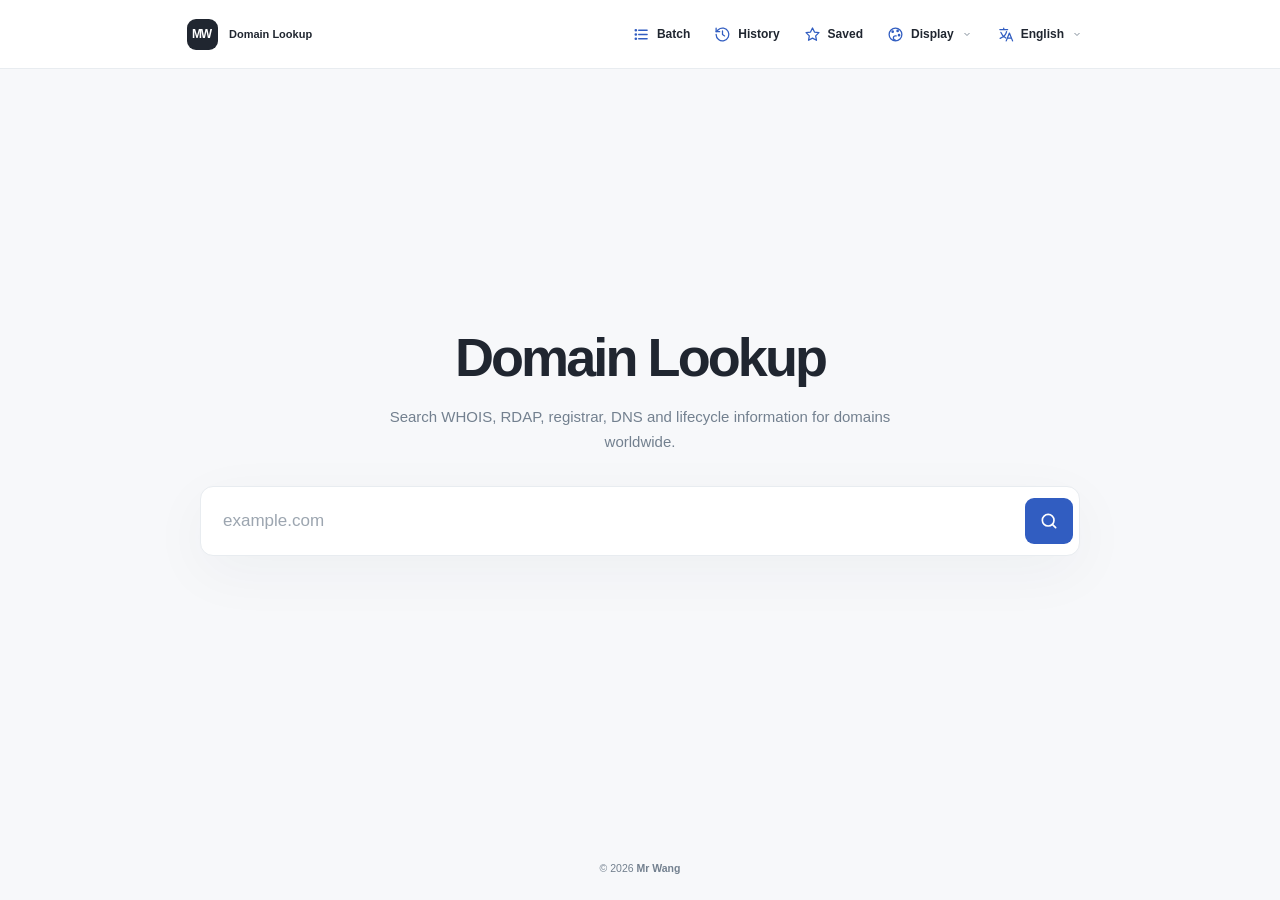
<file: index.html>
<!doctype html>
<html lang="en">
<head>
<meta charset="utf-8"><meta name="viewport" content="width=device-width,initial-scale=1">
<title>WHOIS & RDAP Lookup | Mr Wang</title><link rel="preconnect" href="https://api.mrwang.com" crossorigin>
<meta name="description" content="Global WHOIS and RDAP domain lookup for registrar, DNS, registration, expiration and lifecycle information.">
<meta name="robots" content="index,follow"><link rel="canonical" href="https://whois.mrwang.com/">
<meta name="theme-color" content="#060914">
<script src="/assets/theme-init.js?v=59"></script><link rel="stylesheet" href="/assets/themes.css?v=59"><link rel="stylesheet" href="/assets/home.css?v=59"><link rel="stylesheet" href="/assets/menu.css?v=59">
</head>
<body><div class="page">
<header class="topbar"><div class="top-inner"><div class="brand"><span class="brand-mark">MW</span><span data-brand-title>Domain Lookup</span></div><nav class="main-nav" aria-label="Domain tools">
<a class="nav-action" id="batchNav" href="/batch.html"><svg viewBox="0 0 24 24" aria-hidden="true" fill="none" stroke="currentColor" stroke-width="1.8" stroke-linecap="round" stroke-linejoin="round"><path d="M8 6h12M8 12h12M8 18h12"/><circle cx="4" cy="6" r="1"/><circle cx="4" cy="12" r="1"/><circle cx="4" cy="18" r="1"/></svg><span data-nav-label="batch">Batch</span></a>
<div class="nav-popover-item" data-popover="history"><button type="button" class="nav-action nav-button" id="historyToggle" aria-controls="historyPopover" aria-expanded="false"><svg viewBox="0 0 24 24" aria-hidden="true" fill="none" stroke="currentColor" stroke-width="1.8" stroke-linecap="round" stroke-linejoin="round"><path d="M3 12a9 9 0 1 0 3-6.7L3 8"/><path d="M3 3v5h5M12 7v5l3 2"/></svg><span data-nav-label="history">History</span><span id="historyCount" class="nav-count" hidden></span></button><div class="nav-popover list-popover" id="historyPopover" hidden><div class="popover-head"><strong id="historySummary">Recent searches (0)</strong><button type="button" class="popover-close" aria-label="Close">×</button></div><div id="historyPanel"><div class="history-box"><div id="historyList"></div><div class="history-foot"><span id="historyNote"></span><button type="button" id="historyClear" class="history-clear">Clear all</button></div></div></div></div></div>
<div class="nav-popover-item" data-popover="favorites"><button type="button" class="nav-action nav-button" id="favoritesToggle" aria-controls="favoritesPopover" aria-expanded="false"><svg viewBox="0 0 24 24" aria-hidden="true" fill="none" stroke="currentColor" stroke-width="1.8" stroke-linecap="round" stroke-linejoin="round"><path d="m12 2.8 2.8 5.7 6.3.9-4.6 4.5 1.1 6.3-5.6-3-5.6 3 1.1-6.3-4.6-4.5 6.3-.9z"/></svg><span data-nav-label="favorites">Saved</span><span id="favoritesCount" class="nav-count" hidden></span></button><div class="nav-popover list-popover" id="favoritesPopover" hidden><div class="popover-head"><strong id="favoritesSummary">Saved domains (0)</strong><button type="button" class="popover-close" aria-label="Close">×</button></div><div id="favoritesPanel"><div class="favorites-list" id="favoritesList"></div><div class="favorites-foot"><button type="button" id="favoritesClear" class="history-clear">Clear saved</button></div></div></div></div>
<div class="nav-choice nav-choice-display" data-choice="display"><button type="button" class="nav-action choice-trigger" aria-haspopup="true" aria-expanded="false" aria-controls="choice-display-panel"><svg viewBox="0 0 24 24" aria-hidden="true" fill="none" stroke="currentColor" stroke-width="1.8" stroke-linecap="round" stroke-linejoin="round"><circle cx="12" cy="12" r="9"/><circle cx="8" cy="8" r="1"/><circle cx="15" cy="7" r="1"/><circle cx="17" cy="13" r="1"/><path d="M12 20a3 3 0 0 1 0-6h1"/></svg><span data-nav-label="display">Display</span><svg class="choice-chevron" viewBox="0 0 24 24" aria-hidden="true" fill="none" stroke="currentColor" stroke-width="1.8"><path d="m7 10 5 5 5-5"/></svg></button><div class="choice-panel display-panel" id="choice-display-panel" hidden><div class="choice-head"><strong id="displayTitle">Display</strong><button type="button" class="choice-close" aria-label="Close">×</button></div><div class="settings-section"><div class="settings-label" id="themeSettingLabel">Theme</div><div class="choice-options theme-options" id="choice-theme-options"></div></div><div class="settings-section"><div class="settings-label" id="fontSettingLabel">Text size</div><div class="font-options" id="fontSizeOptions"><button type="button" data-font-size="small">A</button><button type="button" data-font-size="medium">A</button><button type="button" data-font-size="large">A</button></div></div></div><select id="themeSelect" class="theme-select" aria-label="Display theme"><option value="graphite">Graphite</option><option value="paper">Paper</option><option value="sand">Sand</option><option value="forest">Forest</option><option value="ocean">Ocean</option><option value="plum">Plum</option><option value="mono">Mono</option><option value="slate">Slate</option><option value="mint">Mint</option><option value="rose">Rose</option></select></div>
<div class="nav-choice nav-choice-language" data-choice="language"><button type="button" class="nav-action choice-trigger" aria-haspopup="true" aria-expanded="false" aria-controls="choice-language-panel"><svg viewBox="0 0 24 24" aria-hidden="true" fill="none" stroke="currentColor" stroke-width="1.8" stroke-linecap="round" stroke-linejoin="round"><path d="M4 5h11M9.5 3v2M5.5 9c1.1 3.7 3.7 6.1 7 8M13.5 8c-.8 4-4.4 7.6-9 9.5"/><path d="m13 21 4.5-11 4.5 11M14.6 17h5.8"/></svg><span class="choice-current" id="choice-language-current">Language</span><svg class="choice-chevron" viewBox="0 0 24 24" aria-hidden="true" fill="none" stroke="currentColor" stroke-width="1.8"><path d="m7 10 5 5 5-5"/></svg></button><div class="choice-panel" id="choice-language-panel" hidden><div class="choice-head"><strong id="choice-language-title">Language</strong><button type="button" class="choice-close" aria-label="Close">×</button></div><div class="choice-options" id="choice-language-options"></div></div><select id="langSelect" aria-label="Language"></select></div>
</nav></div></header>
<main class="hero"><div class="hero-inner"><h1 data-i18n="title">WHOIS & RDAP Lookup</h1><p class="sub" data-i18n="desc">Search WHOIS, RDAP, registrar, DNS and lifecycle information for domains worldwide.</p><form id="searchForm" class="lookup"><input id="domainInput" enterkeyhint="search" autocomplete="off" autocapitalize="none" spellcheck="false" inputmode="url" placeholder="example.com" aria-label="Domain name"><button type="button" id="clearInput" class="clear-input" aria-label="Clear input" hidden><svg aria-hidden="true" width="17" height="17" viewBox="0 0 24 24" fill="none" stroke="currentColor" stroke-width="1.8" stroke-linecap="round"><path d="M18 6 6 18M6 6l12 12"/></svg></button><button type="submit" id="searchSubmit" class="search-icon" aria-label="Search domain" title="Search"><svg aria-hidden="true" width="20" height="20" viewBox="0 0 24 24" fill="none" stroke="currentColor" stroke-width="2" stroke-linecap="round" stroke-linejoin="round"><circle cx="11" cy="11" r="7"/><path d="m20 20-4-4"/></svg></button></form></div></main>
<footer class="foot">© <span id="year"></span> <a href="https://www.mrwang.com/" target="_blank" rel="noopener noreferrer" title="Mr Wang">Mr Wang</a></footer>
</div>
<script src="/assets/common.js?v=59" defer></script><script src="/assets/home.js?v=59" defer></script><script src="/assets/menu.js?v=59" defer></script></body></html>
</file>
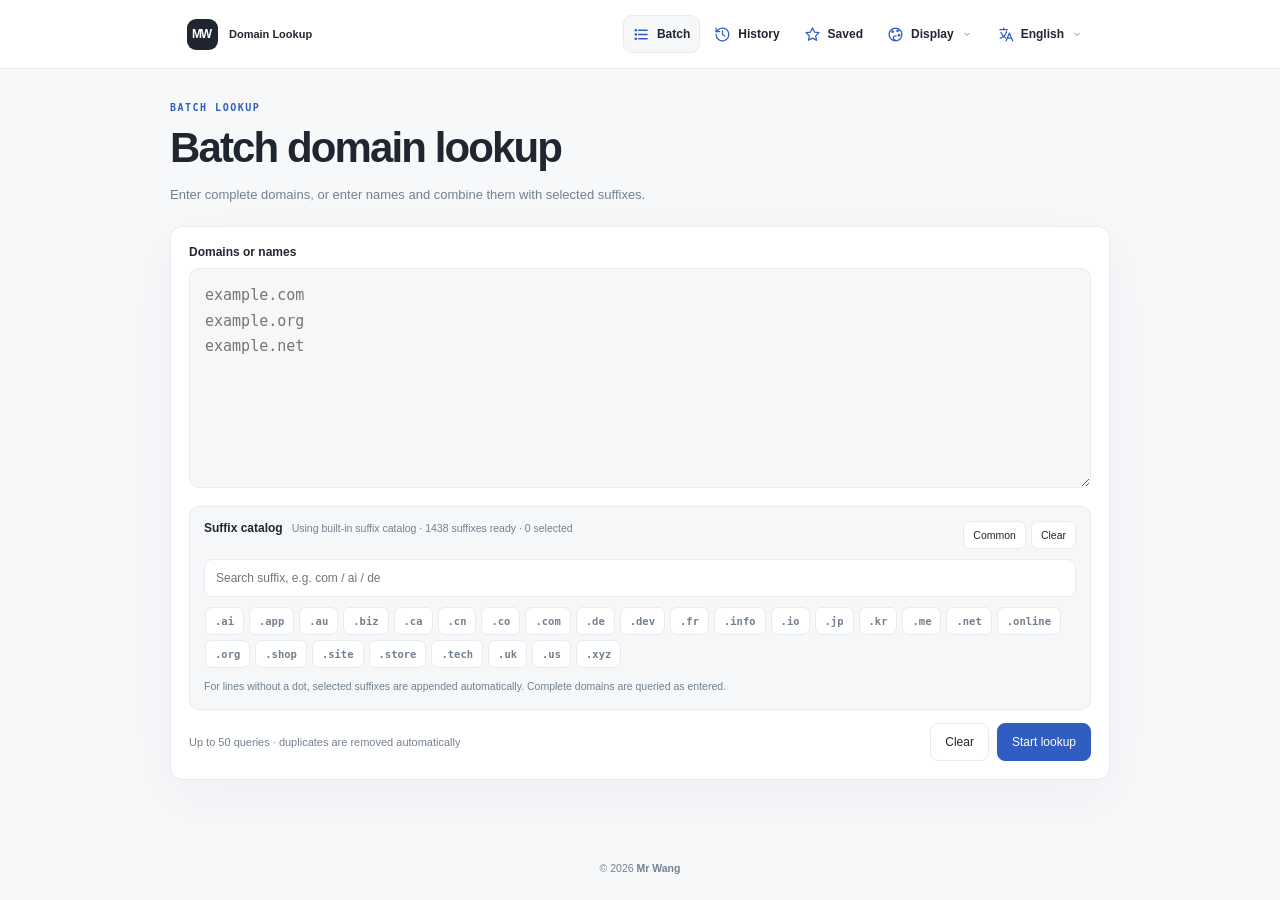
<file: batch.html>
<!doctype html><html lang="en"><head><meta charset="utf-8"><meta name="viewport" content="width=device-width,initial-scale=1"><title>Batch Domain Lookup | Mr Wang</title><link rel="preconnect" href="https://api.mrwang.com" crossorigin><meta name="description" content="Batch WHOIS and RDAP domain lookup."><meta name="robots" content="index,follow"><link rel="canonical" href="https://whois.mrwang.com/batch.html"><meta name="theme-color" content="#060914"><script src="/assets/theme-init.js?v=59"></script><link rel="stylesheet" href="/assets/themes.css?v=59"><link rel="stylesheet" href="/assets/home.css?v=59"><link rel="stylesheet" href="/assets/menu.css?v=59"><link rel="stylesheet" href="/assets/batch.css?v=59"></head><body class="batch-body"><div class="page"><header class="topbar"><div class="top-inner"><a class="brand" href="/"><span class="brand-mark">MW</span><span data-brand-title>Domain Lookup</span></a><nav class="main-nav" aria-label="Domain tools">
<a class="nav-action" id="batchNav" href="/batch.html"><svg viewBox="0 0 24 24" aria-hidden="true" fill="none" stroke="currentColor" stroke-width="1.8" stroke-linecap="round" stroke-linejoin="round"><path d="M8 6h12M8 12h12M8 18h12"/><circle cx="4" cy="6" r="1"/><circle cx="4" cy="12" r="1"/><circle cx="4" cy="18" r="1"/></svg><span data-nav-label="batch">Batch</span></a>
<div class="nav-popover-item" data-popover="history"><button type="button" class="nav-action nav-button" id="historyToggle" aria-controls="historyPopover" aria-expanded="false"><svg viewBox="0 0 24 24" aria-hidden="true" fill="none" stroke="currentColor" stroke-width="1.8" stroke-linecap="round" stroke-linejoin="round"><path d="M3 12a9 9 0 1 0 3-6.7L3 8"/><path d="M3 3v5h5M12 7v5l3 2"/></svg><span data-nav-label="history">History</span><span id="historyCount" class="nav-count" hidden></span></button><div class="nav-popover list-popover" id="historyPopover" hidden><div class="popover-head"><strong id="historySummary">Recent searches (0)</strong><button type="button" class="popover-close" aria-label="Close">×</button></div><div id="historyPanel"><div class="history-box"><div id="historyList"></div><div class="history-foot"><span id="historyNote"></span><button type="button" id="historyClear" class="history-clear">Clear all</button></div></div></div></div></div>
<div class="nav-popover-item" data-popover="favorites"><button type="button" class="nav-action nav-button" id="favoritesToggle" aria-controls="favoritesPopover" aria-expanded="false"><svg viewBox="0 0 24 24" aria-hidden="true" fill="none" stroke="currentColor" stroke-width="1.8" stroke-linecap="round" stroke-linejoin="round"><path d="m12 2.8 2.8 5.7 6.3.9-4.6 4.5 1.1 6.3-5.6-3-5.6 3 1.1-6.3-4.6-4.5 6.3-.9z"/></svg><span data-nav-label="favorites">Saved</span><span id="favoritesCount" class="nav-count" hidden></span></button><div class="nav-popover list-popover" id="favoritesPopover" hidden><div class="popover-head"><strong id="favoritesSummary">Saved domains (0)</strong><button type="button" class="popover-close" aria-label="Close">×</button></div><div id="favoritesPanel"><div class="favorites-list" id="favoritesList"></div><div class="favorites-foot"><button type="button" id="favoritesClear" class="history-clear">Clear saved</button></div></div></div></div>
<div class="nav-choice nav-choice-display" data-choice="display"><button type="button" class="nav-action choice-trigger" aria-haspopup="true" aria-expanded="false" aria-controls="choice-display-panel"><svg viewBox="0 0 24 24" aria-hidden="true" fill="none" stroke="currentColor" stroke-width="1.8" stroke-linecap="round" stroke-linejoin="round"><circle cx="12" cy="12" r="9"/><circle cx="8" cy="8" r="1"/><circle cx="15" cy="7" r="1"/><circle cx="17" cy="13" r="1"/><path d="M12 20a3 3 0 0 1 0-6h1"/></svg><span data-nav-label="display">Display</span><svg class="choice-chevron" viewBox="0 0 24 24" aria-hidden="true" fill="none" stroke="currentColor" stroke-width="1.8"><path d="m7 10 5 5 5-5"/></svg></button><div class="choice-panel display-panel" id="choice-display-panel" hidden><div class="choice-head"><strong id="displayTitle">Display</strong><button type="button" class="choice-close" aria-label="Close">×</button></div><div class="settings-section"><div class="settings-label" id="themeSettingLabel">Theme</div><div class="choice-options theme-options" id="choice-theme-options"></div></div><div class="settings-section"><div class="settings-label" id="fontSettingLabel">Text size</div><div class="font-options" id="fontSizeOptions"><button type="button" data-font-size="small">A</button><button type="button" data-font-size="medium">A</button><button type="button" data-font-size="large">A</button></div></div></div><select id="themeSelect" class="theme-select" aria-label="Display theme"><option value="graphite">Graphite</option><option value="paper">Paper</option><option value="sand">Sand</option><option value="forest">Forest</option><option value="ocean">Ocean</option><option value="plum">Plum</option><option value="mono">Mono</option><option value="slate">Slate</option><option value="mint">Mint</option><option value="rose">Rose</option></select></div>
<div class="nav-choice nav-choice-language" data-choice="language"><button type="button" class="nav-action choice-trigger" aria-haspopup="true" aria-expanded="false" aria-controls="choice-language-panel"><svg viewBox="0 0 24 24" aria-hidden="true" fill="none" stroke="currentColor" stroke-width="1.8" stroke-linecap="round" stroke-linejoin="round"><path d="M4 5h11M9.5 3v2M5.5 9c1.1 3.7 3.7 6.1 7 8M13.5 8c-.8 4-4.4 7.6-9 9.5"/><path d="m13 21 4.5-11 4.5 11M14.6 17h5.8"/></svg><span class="choice-current" id="choice-language-current">Language</span><svg class="choice-chevron" viewBox="0 0 24 24" aria-hidden="true" fill="none" stroke="currentColor" stroke-width="1.8"><path d="m7 10 5 5 5-5"/></svg></button><div class="choice-panel" id="choice-language-panel" hidden><div class="choice-head"><strong id="choice-language-title">Language</strong><button type="button" class="choice-close" aria-label="Close">×</button></div><div class="choice-options" id="choice-language-options"></div></div><select id="langSelect" aria-label="Language"></select></div>
</nav></div></header><main class="batch-page"><section class="batch-shell"><div class="batch-heading"><p class="batch-kicker" id="batchKicker">BATCH LOOKUP</p><h1 id="batchTitle">Batch domain lookup</h1><p id="batchDesc">Enter one complete domain per line. Results use the same WHOIS/RDAP API as the single-domain lookup.</p></div><div class="batch-card"><label for="batchDomains" id="batchInputLabel">Domains</label><textarea id="batchDomains" spellcheck="false" autocapitalize="none" placeholder="example.com&#10;example.org&#10;example.net"></textarea><section class="suffix-panel" aria-labelledby="suffixLabel"><div class="suffix-head"><div><strong id="suffixLabel">Suffix catalog</strong><span id="suffixStatus" class="suffix-status">Loading suffix catalog…</span></div><div class="suffix-actions"><button type="button" id="suffixCommon" class="suffix-mini">Common</button><button type="button" id="suffixClear" class="suffix-mini">Clear</button></div></div><input id="suffixSearch" class="suffix-search" type="search" autocomplete="off" placeholder="Search suffix, e.g. com / ai / de" aria-label="Search suffix"><div id="suffixList" class="suffix-list" role="group" aria-label="Domain suffixes"></div><p id="suffixHelp" class="suffix-help">For lines without a dot, selected suffixes will be appended automatically. Complete domains are queried as entered.</p></section><div class="batch-toolbar"><span id="batchHint">Up to 50 domains · duplicates are removed automatically</span><div class="batch-actions"><button type="button" class="secondary-action" id="batchClear">Clear</button><button type="button" class="primary-action" id="batchSubmit">Start lookup</button></div></div></div><section id="batchResults" class="batch-results" hidden><div class="batch-results-head"><strong id="batchResultsTitle">Results</strong><span id="batchProgress"></span></div><div id="batchResultList"></div></section></section></main><footer class="foot">© <span id="year"></span> <a href="https://www.mrwang.com/" target="_blank" rel="noopener noreferrer">Mr Wang</a></footer></div><script src="/assets/common.js?v=59" defer></script><script src="/assets/batch.js?v=59" defer></script><script src="/assets/menu.js?v=59" defer></script></body></html>
</file>
<file: assets/themes.css>
/* Shared theme palette. */
:root,html[data-theme="paper"]{color-scheme:light;--bg:#f7f8fa;--sheet:#fff;--inner:#f5f7f9;--text:#202630;--mute:#73808f;--line:#e8ecf0;--accent:#315dc1;--accentText:#fff;--wash:#eff3fb;--status:#17805c;--shadow:0 16px 60px rgba(27,42,67,.045)}
html[data-theme="graphite"]{color-scheme:dark;--bg:#11151b;--sheet:#1a2029;--inner:#202733;--text:#edf0f5;--mute:#a0adbd;--line:#343e4b;--accent:#9abafa;--accentText:#101824;--wash:#273548;--status:#7ed4aa;--shadow:0 16px 60px rgba(0,0,0,.16)}
html[data-theme="sand"]{color-scheme:light;--bg:#f8f6f2;--sheet:#fffefa;--inner:#f7f3ed;--text:#302f31;--mute:#827b74;--line:#eae5dd;--accent:#975e40;--accentText:#fff;--wash:#f4ebe1;--status:#558057;--shadow:0 16px 60px rgba(60,44,22,.035)}
html[data-theme="forest"]{color-scheme:dark;--bg:#111b18;--sheet:#1b2823;--inner:#23352d;--text:#edf2ec;--mute:#a3b8ac;--line:#364940;--accent:#b7d6ac;--accentText:#16231a;--wash:#283e32;--status:#b7d6ac;--shadow:0 16px 60px rgba(0,0,0,.14)}
html[data-theme="ocean"]{color-scheme:light;--bg:#edf3f6;--sheet:#fff;--inner:#f2f7fa;--text:#193442;--mute:#647c89;--line:#dce8ed;--accent:#12647e;--accentText:#fff;--wash:#e6f2f6;--status:#167354;--shadow:0 14px 48px rgba(11,60,82,.045)}
html[data-theme="plum"]{color-scheme:light;--bg:#f8f5f9;--sheet:#fff;--inner:#f9f5fa;--text:#35283c;--mute:#817286;--line:#eee5ef;--accent:#774d86;--accentText:#fff;--wash:#f3eaf6;--status:#327d65;--shadow:0 14px 48px rgba(58,32,68,.045)}
html[data-theme="mono"]{color-scheme:light;--bg:#fff;--sheet:#fff;--inner:#f6f6f6;--text:#171717;--mute:#666;--line:#dedede;--accent:#171717;--accentText:#fff;--wash:#f0f0f0;--status:#247755;--shadow:none}

/* V30 additional calm styles */
html[data-theme="slate"]{color-scheme:dark;--bg:#171d26;--sheet:#222c39;--inner:#293646;--text:#f2f6fb;--mute:#bac7d5;--line:#3b4a5b;--accent:#a4c2f0;--accentText:#142234;--wash:#304154;--status:#9ad8c3;--shadow:0 16px 52px rgba(0,0,0,.13)}
html[data-theme="mint"]{color-scheme:light;--bg:#f0f7f5;--sheet:#fff;--inner:#f1f8f5;--text:#1a3935;--mute:#5e7b75;--line:#d9e8e3;--accent:#287c70;--accentText:#fff;--wash:#e2f2ec;--status:#16805c;--shadow:0 14px 48px rgba(22,74,62,.045)}
html[data-theme="rose"]{color-scheme:light;--bg:#faf5f4;--sheet:#fffefd;--inner:#fbf5f4;--text:#403039;--mute:#85717b;--line:#eee1e4;--accent:#9c596e;--accentText:#fff;--wash:#f7e9ed;--status:#287c65;--shadow:0 14px 48px rgba(85,45,58,.04)}
</file>
<file: assets/home.css>
*{box-sizing:border-box}html,body{margin:0;min-height:100%}html{background:var(--bg)}body{background:var(--bg);color:var(--text);font-family:Inter,-apple-system,BlinkMacSystemFont,"Segoe UI",Arial,"Noto Sans SC",sans-serif;-webkit-font-smoothing:antialiased}a{color:var(--accent)}button,input,select{font:inherit}button,select{cursor:pointer}[hidden]{display:none!important}::selection{background:var(--wash);color:var(--text)}
.topbar{background:var(--sheet);border-bottom:1px solid var(--line)}.top-inner{max-width:1120px;margin:auto;padding:0 32px;min-height:76px;display:flex;align-items:center;justify-content:space-between;gap:24px}.brand{display:inline-flex;align-items:center;gap:11px;color:var(--text);font-size:12px;font-weight:800;letter-spacing:.065em;text-decoration:none;white-space:nowrap}.brand-mark{width:31px;height:31px;border-radius:9px;background:var(--text);color:var(--sheet);display:grid;place-items:center;font-size:17px;letter-spacing:-.04em}.lang{display:flex;gap:8px;align-items:center}.lang select{height:36px;max-width:145px;padding:0 10px;border:1px solid var(--line);border-radius:8px;color:var(--text);background:var(--inner);font-size:12px}.lang select:focus-visible,button:focus-visible,input:focus-visible{outline:2px solid var(--accent);outline-offset:3px}.foot{color:var(--mute);font-size:12px;text-align:center;padding:25px 16px}.foot span+span{margin-left:15px}
@media(max-width:650px){.top-inner{min-height:68px;padding:0 19px;gap:10px}.brand{font-size:11px}.brand-mark{width:28px;height:28px}.lang{gap:5px}.lang select{font-size:11px;padding:0 6px;max-width:100px}}

.page{min-height:100svh;display:flex;flex-direction:column}.hero{flex:1;display:flex;align-items:center;justify-content:center;padding:35px 22px 85px}.hero-inner{width:min(660px,100%);text-align:center}.eyebrow{font:700 11px/1.5 ui-monospace,SFMono-Regular,monospace;letter-spacing:.16em;color:var(--accent);margin-bottom:20px}.hero h1{font-size:clamp(37px,5vw,58px);line-height:1.12;letter-spacing:-.054em;font-weight:760;margin:0}.sub{max-width:510px;margin:20px auto 33px;color:var(--mute);line-height:1.75;font-size:15px}.lookup{display:flex;align-items:center;padding:6px;gap:6px;text-align:left;background:var(--sheet);border:1px solid var(--line);border-radius:13px;box-shadow:var(--shadow)}.lookup:focus-within{border-color:var(--accent)}.lookup input{height:56px;flex:1;min-width:0;padding:0 16px;border:0;background:transparent;outline:0;color:var(--text);font-size:17px}.lookup input::placeholder{color:var(--mute);opacity:.7}.lookup button{border:0;border-radius:9px;height:48px;min-width:114px;padding:0 22px;background:var(--accent);color:var(--accentText);font-size:13px;font-weight:720}.proof{display:flex;justify-content:center;gap:14px;margin-top:21px;color:var(--mute);font-size:11px;letter-spacing:.06em}.proof span+span:before{content:'·';margin-right:14px;opacity:.5}
@media(max-width:600px){.hero{padding:45px 18px 95px}.hero h1{font-size:40px}.sub{font-size:14px;margin:17px auto 27px}.lookup input{padding:0 10px;font-size:16px}.lookup button{min-width:83px;padding:0 12px}.proof{flex-wrap:wrap}}

.hero-inner{width:min(610px,100%)}.hero h1{font-weight:730}.sub{margin-bottom:29px}.proof{opacity:.7}.top-inner{max-width:970px;min-height:68px}
/* V17: Homepage and domain-result content share the same 880px reading column. */
.hero{padding:42px 30px 70px}
.hero-inner{width:min(880px,100%)}
.hero .eyebrow{margin-bottom:17px}
.hero h1{font-size:clamp(35px,4.7vw,54px);line-height:1.13}
.hero .sub{max-width:540px;margin:17px auto 32px;line-height:1.65}
.hero .lookup{width:100%;margin:0 auto}
.hero .proof{margin-top:19px}
.foot{padding:20px 16px 26px}
.foot a{color:inherit;text-decoration:none;font-weight:650;text-underline-offset:3px;transition:color .15s ease}
.foot a:hover,.foot a:focus-visible{color:var(--accent);text-decoration:underline}
@media(max-width:750px){.hero{padding:34px 13px 54px}.hero-inner{width:100%}.hero h1{font-size:clamp(32px,8vw,42px)}.hero .sub{max-width:420px;margin:15px auto 27px}.hero .lookup input{height:48px}.hero .lookup button{height:44px}}
@media(max-width:360px){.hero .lookup{padding:4px;gap:4px}.hero .lookup input{padding:0 9px}.hero .lookup button{min-width:78px;padding:0 9px}}

/* V18 unified search field & history */
.lookup,.search-strip .quick{display:flex;align-items:center;min-height:56px;gap:5px;position:relative}
.lookup input,.search-strip .quick input{align-self:center;min-width:0;line-height:normal;vertical-align:middle}
.lookup .search-icon,.search-strip .quick .search-icon{min-width:48px;width:48px;height:46px;padding:0;display:grid;place-items:center;flex:none;line-height:1}
.lookup .clear-input,.search-strip .quick .clear-input{flex:none;width:30px;min-width:30px;height:34px;padding:0;border:0;border-radius:7px;background:transparent;color:var(--mute);display:grid;place-items:center;box-shadow:none}
.lookup .clear-input:hover,.search-strip .quick .clear-input:hover{color:var(--text);background:var(--inner)}
.history-panel{width:100%;margin:12px 0 0;text-align:left;font-size:12px;color:var(--mute)}
.history-panel summary{cursor:pointer;display:inline-flex;align-items:center;gap:6px;padding:5px 2px;list-style:none;user-select:none;font-weight:600}
.history-panel summary::-webkit-details-marker{display:none}.history-panel summary:before{content:'↺';font-size:16px;font-weight:400;color:var(--accent)}
.history-panel[open] summary{margin-bottom:7px}
.history-box{background:var(--sheet);border:1px solid var(--line);border-radius:10px;overflow:hidden;box-shadow:var(--shadow)}
.history-row{display:flex;align-items:center;gap:8px;min-width:0;padding:0 10px}.history-row+.history-row{border-top:1px solid var(--line)}
.history-link{min-width:0;flex:1;display:block;text-decoration:none;color:var(--text);font-size:13px;font-weight:550;padding:12px 4px;overflow-wrap:anywhere}
.history-link:hover{color:var(--accent)}.history-remove,.history-clear{border:0;background:transparent;color:var(--mute);font:inherit;cursor:pointer}
.history-remove{padding:8px;flex:none;border-radius:6px}.history-remove:hover,.history-clear:hover{color:var(--text);background:var(--inner)}
.history-foot{display:flex;align-items:center;justify-content:space-between;padding:10px 13px;border-top:1px solid var(--line);font-size:11px;gap:10px}
.history-clear{font-weight:650;border-radius:5px;padding:5px 7px}
.history-empty{padding:16px 13px;color:var(--mute);font-size:12px}
@media(max-width:600px){.lookup .search-icon,.search-strip .quick .search-icon{width:43px;min-width:43px;height:40px}.lookup .clear-input,.search-strip .quick .clear-input{width:28px;min-width:28px}.lookup input,.search-strip .quick input{padding-left:9px;padding-right:3px}}

/* Global language support */
html[dir="rtl"] .top-inner{direction:rtl}
html[dir="rtl"] .brand,html[dir="rtl"] #domainInput,html[dir="rtl"] .domain,html[dir="rtl"] .dns-item,html[dir="rtl"] .metric-value,html[dir="rtl"] .code{direction:ltr;unicode-bidi:isolate}
html[dir="rtl"] .history-link{direction:ltr;text-align:start;unicode-bidi:isolate}
html[dir="rtl"] .lookup,html[dir="rtl"] .quick{direction:ltr}
html[dir="rtl"] .lang{direction:ltr}
html[dir="rtl"] .key{text-align:start}

/* V29: subtle action tools, consistent with compact one-column details. */
.favorites-panel{margin-top:7px}.favorites-panel summary{cursor:pointer;color:var(--mute);font-size:12px;padding:8px 3px;list-style:none}.favorites-panel summary::-webkit-details-marker{display:none}
.favorites-panel summary::before{content:'☆ ';color:var(--accent)}.favorites-list{margin-top:5px;padding:9px 12px;border:1px solid var(--line);border-radius:9px;background:var(--sheet)}


/* V30: balanced, unified local lists; no added home decorations. */
.personal-panels{display:grid;grid-template-columns:repeat(2,minmax(0,1fr));gap:12px;margin-top:14px;text-align:start;align-items:start;min-width:0}
.personal-panels>details{min-width:0;margin:0!important;border:1px solid var(--line);background:var(--sheet);border-radius:11px;overflow:hidden;box-shadow:none;color:var(--mute)}
.personal-panels>details>summary{display:flex;align-items:center;min-height:40px;box-sizing:border-box;width:100%;padding:9px 13px!important;margin:0!important;font-size:12px;line-height:1.4;color:var(--text);cursor:pointer;gap:7px;list-style:none;font-weight:650}
.personal-panels>details>summary::-webkit-details-marker{display:none}
.personal-panels>details>summary::after{content:'⌄';margin-inline-start:auto;color:var(--mute);font-weight:400;font-size:15px;transition:transform .2s}
.personal-panels>details[open]>summary::after{transform:rotate(180deg)}
.personal-panels>details[open]>summary{border-bottom:1px solid var(--line)}
.personal-panels .history-box,.personal-panels .favorites-list{border:0;border-radius:0;box-shadow:none;background:transparent;margin:0;padding:0;max-height:270px;overflow-y:auto}
.personal-panels .favorites-list .history-row,.personal-panels .history-box .history-row{padding-inline:11px}
.personal-panels .history-link{padding:10px 3px;text-align:start;direction:ltr;unicode-bidi:isolate}
.personal-panels .history-foot,.personal-panels .favorites-foot{min-height:38px;box-sizing:border-box;padding:7px 11px;border-top:1px solid var(--line);font-size:11px}
.personal-panels .favorites-foot{display:flex;justify-content:flex-end;align-items:center}
.personal-panels .history-clear[hidden]{display:none}
.personal-panels .history-remove{width:28px;height:28px;display:grid;place-items:center;padding:0;font-size:19px;line-height:1}
.personal-panels .history-remove:focus-visible,.personal-panels summary:focus-visible{outline:2px solid var(--accent);outline-offset:-2px}
@media(max-width:580px){.personal-panels{grid-template-columns:minmax(0,1fr);gap:9px;margin-top:11px}.personal-panels>details>summary{min-height:38px;padding:8px 12px!important}.personal-panels .history-box,.personal-panels .favorites-list{max-height:200px}}
@media(prefers-reduced-motion:reduce){.personal-panels>details>summary::after{transition:none}}

/* V34: keep a minimal, evenly spaced mobile search screen. */
@media(max-width:650px){
 .page{min-width:0;}
 .hero{width:100%;min-width:0;padding-inline:clamp(14px,4vw,22px)!important;}
 .hero-inner{width:min(100%,880px)!important;min-width:0;margin-inline:auto;}
 .hero h1{overflow-wrap:break-word;}
 .hero .lookup{box-sizing:border-box;max-width:100%;min-width:0;}
 .hero .lookup input{min-width:0;flex:1;font-size:16px;}
}

/* V35 brand alignment */
.brand-mark{font-size:12px!important;font-weight:850;letter-spacing:-.095em;padding-inline-end:2px;}
.brand [data-brand-title]{letter-spacing:0;font-size:12px;font-weight:680;}
@media(max-width:410px){.brand [data-brand-title]{font-size:10px!important;max-width:90px;overflow:hidden;text-overflow:ellipsis;white-space:nowrap;}}
</file>
<file: assets/menu.css>
/* V49 unified top navigation */
.topbar{position:relative;z-index:40}.top-inner{position:relative;overflow:visible!important}.main-nav{display:flex;align-items:center;gap:4px;margin-inline-start:auto;min-width:0}.nav-popover-item,.nav-choice{position:relative;flex:none}.nav-action{position:relative;box-sizing:border-box;height:38px;display:inline-flex;align-items:center;justify-content:center;gap:7px;padding:0 9px;border:1px solid transparent;border-radius:9px;background:transparent;color:var(--text);font:inherit;font-size:12px;font-weight:640;text-decoration:none;cursor:pointer;white-space:nowrap}.nav-action:hover,.nav-action[aria-expanded=true],.nav-action[aria-current=page]{background:var(--inner);border-color:var(--line)}.nav-action>svg:not(.choice-chevron){width:17px;height:17px;color:var(--accent);flex:none}.choice-chevron{width:12px;height:12px;color:var(--mute);flex:none}.nav-choice select{display:none!important}.nav-popover[hidden],.choice-panel[hidden]{display:none!important}.nav-popover,.choice-panel{box-sizing:border-box;position:absolute;inset-inline-end:0;top:calc(100% + 9px);z-index:70;background:var(--sheet);border:1px solid var(--line);box-shadow:0 14px 42px rgba(0,0,0,.13);border-radius:12px;color:var(--text);text-align:start;max-height:min(72vh,620px);overflow:auto;overscroll-behavior:contain}.list-popover{width:min(340px,calc(100vw - 24px));padding:8px}.choice-panel{width:285px;padding:7px}.display-panel{width:310px}.popover-head,.choice-head{display:flex;align-items:center;justify-content:space-between;gap:8px;padding:7px 8px 10px;border-bottom:1px solid var(--line);margin-bottom:5px}.popover-head strong,.choice-head strong{font-size:13px;font-weight:720}.popover-close,.choice-close{display:grid;place-items:center;width:28px;height:28px;border:0;border-radius:7px;background:transparent;color:var(--mute);font-size:22px;line-height:1;cursor:pointer}.popover-close:hover,.choice-close:hover{background:var(--inner);color:var(--text)}.choice-options{padding:2px;display:grid;gap:1px}.choice-group-heading{padding:12px 10px 5px;color:var(--mute);font-size:10px;font-weight:730;letter-spacing:.05em}.choice-option{box-sizing:border-box;display:flex;align-items:center;gap:10px;width:100%;min-height:38px;text-align:start;padding:7px 9px;border:0;border-radius:7px;background:transparent;color:var(--text);cursor:pointer;font:inherit;font-size:12px}.choice-option:hover,.choice-option:focus-visible{background:var(--inner)}.choice-option.is-current{color:var(--accent);font-weight:700}.choice-option-name{flex:1;min-width:0}.choice-check{visibility:hidden}.choice-option.is-current .choice-check{visibility:visible}.theme-swatch{box-sizing:border-box;width:24px;height:24px;border:1px solid var(--line);border-radius:7px;background:linear-gradient(135deg,var(--swatch-bg) 0 60%,var(--swatch-ink) 60%);flex:none}.language-short{width:30px;flex:none;color:var(--mute);font-size:10px;font-weight:750;direction:ltr;text-align:center}.settings-section{padding:9px 7px 10px}.settings-section+.settings-section{border-top:1px solid var(--line)}.settings-label{font-size:10px;font-weight:730;color:var(--mute);letter-spacing:.04em;padding:0 4px 7px}.theme-options{grid-template-columns:1fr 1fr;gap:3px}.theme-options .choice-option{min-width:0}.font-options{display:grid;grid-template-columns:repeat(3,1fr);gap:6px}.font-options button{height:38px;border:1px solid var(--line);border-radius:8px;background:var(--inner);color:var(--text);cursor:pointer}.font-options button:nth-child(1){font-size:12px}.font-options button:nth-child(2){font-size:15px}.font-options button:nth-child(3){font-size:18px}.font-options button.is-current{border-color:var(--accent);color:var(--accent);box-shadow:inset 0 0 0 1px var(--accent)}.nav-count{position:absolute;inset-block-start:-5px;inset-inline-end:-5px;min-width:16px;height:16px;padding:0 3px;border-radius:10px;display:grid;place-items:center;background:var(--accent);color:var(--sheet);font-size:9px;font-weight:800;box-shadow:0 0 0 2px var(--sheet);pointer-events:none}.nav-count[hidden]{display:none!important}.list-popover .history-box,.list-popover .favorites-list{border:0!important;border-radius:0!important;background:transparent!important;box-shadow:none!important;margin:0!important;padding:0!important;max-height:290px;overflow:auto}.list-popover .history-row{padding-inline:8px}.list-popover .history-link{padding:10px 4px;direction:ltr;unicode-bidi:isolate}.list-popover .history-foot,.list-popover .favorites-foot{display:flex;align-items:center;justify-content:space-between;gap:8px;border-top:1px solid var(--line);padding:8px;font-size:10px}.list-popover .favorites-foot{justify-content:flex-end}.list-popover .history-clear{border:0;background:transparent;color:var(--accent);font-size:11px;cursor:pointer;padding:5px 6px;border-radius:6px}.list-popover .history-clear:hover{background:var(--inner)}.list-popover .history-clear[hidden]{display:none!important}.nav-action:focus-visible,.choice-panel button:focus-visible,.nav-popover button:focus-visible,.nav-popover a:focus-visible{outline:2px solid var(--accent)!important;outline-offset:2px}

html[dir=rtl] .nav-popover,html[dir=rtl] .choice-panel{direction:rtl}html[dir=rtl] .history-link{direction:ltr}
@media(max-width:760px){.topbar .top-inner{display:flex!important;align-items:center!important;justify-content:space-between!important;flex-wrap:nowrap!important;gap:7px!important;min-height:60px!important;padding-inline:clamp(10px,3vw,16px)!important}.topbar .brand{min-width:0!important;flex:0 1 auto!important;gap:6px!important}.topbar .brand-mark{flex:0 0 28px!important;width:28px!important;height:28px!important}.topbar .brand [data-brand-title]{font-size:10px!important;max-width:76px;overflow:hidden;text-overflow:ellipsis;white-space:nowrap}.main-nav{gap:3px}.nav-action{width:34px;height:34px;min-width:34px;padding:0;border-color:var(--line)}.nav-action>span:not(.nav-count),.nav-action .choice-chevron{display:none!important}.nav-action>svg:not(.choice-chevron){width:17px;height:17px}.nav-popover,.choice-panel,.display-panel{position:fixed!important;left:12px!important;right:12px!important;inset-inline:12px!important;top:calc(60px + env(safe-area-inset-top,0px))!important;width:auto!important;max-width:none!important;max-height:min(78dvh,620px)!important}.choice-options:not(.theme-options){grid-template-columns:repeat(2,minmax(0,1fr));gap:3px}.choice-group-heading{grid-column:1/-1}}
@media(max-width:390px){.topbar .brand [data-brand-title]{display:none}.main-nav{gap:2px}.nav-action{width:32px;min-width:32px;height:32px}.topbar .brand-mark{width:27px!important;height:27px!important;flex-basis:27px!important}}
@media(prefers-reduced-motion:reduce){*{scroll-behavior:auto!important}}

/* V50 real text-size control. Legacy pages use fixed px values, so each preset exposes concrete sizes. */
html[data-font-size=small]{--fs10:9.5px;--fs11:10px;--fs12:11px;--fs13:12px;--fs15:13.5px;--fs16:14px;--fs18:16px;--fs20:18px;--heroMin:32px;--heroMax:49px;--domainMin:26px;--domainMax:41px;--batchMin:25px;--batchMax:38px}
html[data-font-size=medium]{--fs10:10.5px;--fs11:11px;--fs12:12px;--fs13:13px;--fs15:15px;--fs16:16px;--fs18:18px;--fs20:20px;--heroMin:35px;--heroMax:54px;--domainMin:29px;--domainMax:46px;--batchMin:28px;--batchMax:42px}
html[data-font-size=large]{--fs10:12px;--fs11:12.5px;--fs12:13.7px;--fs13:14.8px;--fs15:17px;--fs16:18px;--fs18:20.5px;--fs20:23px;--heroMin:40px;--heroMax:61px;--domainMin:33px;--domainMax:52px;--batchMin:32px;--batchMax:48px}
body{font-size:var(--fs16,16px)}
.nav-action,.choice-option,.history-link,.batch-card label,.batch-actions button,.batch-results-head,.batch-state,.batch-error,.key,.registrar-quick,.notice,.dns-label,.life,.raw summary,.copy,.export-action,.source-line,.share-link,.price-kind,.price-details,.mobile-price-toggle{font-size:var(--fs12,12px)!important}
.popover-head strong,.choice-head strong,.value,.dns-item,.item-title,.quick input,.batch-domain,.batch-heading p:last-child{font-size:var(--fs13,13px)!important}
.sub,.search-strip .quick input,.batch-card textarea{font-size:var(--fs15,15px)!important}
.foot,.history-empty,.settings-label,.choice-group-heading,.metric-label,.metric-note,.record-subgroup h3,.item-sub,.suffix-status,.suffix-mini,.suffix-chip,.suffix-help{font-size:var(--fs10,10.5px)!important}
.brand [data-brand-title],.batch-toolbar>span{font-size:var(--fs11,11px)!important}
.hero h1{font-size:clamp(var(--heroMin,35px),4.7vw,var(--heroMax,54px))!important}.domain{font-size:clamp(var(--domainMin,29px),4.3vw,var(--domainMax,46px))!important}.batch-heading h1{font-size:clamp(var(--batchMin,28px),4vw,var(--batchMax,42px))!important}
.metric-value{font-size:var(--fs20,20px)!important}.record-group-head h2{font-size:var(--fs18,18px)!important}

/* V57 unified copy/action feedback. */
.site-toast{position:fixed;left:50%;bottom:max(24px,env(safe-area-inset-bottom));z-index:10000;max-width:min(88vw,420px);transform:translate(-50%,14px);opacity:0;pointer-events:none;padding:9px 14px;border:1px solid var(--line);border-radius:9px;background:var(--sheet);color:var(--text);box-shadow:var(--shadow);font-size:12px;font-weight:650;line-height:1.4;text-align:center;transition:opacity .16s ease,transform .16s ease}.site-toast.is-visible{opacity:1;transform:translate(-50%,0)}.site-toast[data-type="error"]{border-color:color-mix(in srgb,#c74b4b 45%,var(--line));color:#b53f3f}@media(max-width:580px){.site-toast{bottom:max(18px,env(safe-area-inset-bottom));font-size:12px}}
</file>
<file: assets/batch.css>
.batch-body .top-inner{max-width:970px}.batch-page{flex:1;padding:32px 30px 55px}.batch-shell{width:min(940px,100%);margin:0 auto}.batch-heading{margin-bottom:24px}.batch-kicker{margin:0 0 10px;color:var(--accent);font:750 10px/1.4 ui-monospace,SFMono-Regular,monospace;letter-spacing:.15em}.batch-heading h1{margin:0;font-size:clamp(30px,4vw,44px);letter-spacing:-.045em;line-height:1.1}.batch-heading p:last-child{max-width:650px;margin:13px 0 0;color:var(--mute);font-size:13px;line-height:1.7}.batch-card,.batch-results{background:var(--sheet);border:1px solid var(--line);border-radius:14px;box-shadow:var(--shadow)}.batch-card{padding:18px}.batch-card label{display:block;margin-bottom:9px;font-size:12px;font-weight:700}.batch-card textarea{box-sizing:border-box;width:100%;min-height:220px;resize:vertical;padding:14px 15px;border:1px solid var(--line);border-radius:10px;background:var(--inner);color:var(--text);font:500 14px/1.7 ui-monospace,SFMono-Regular,Consolas,monospace;outline:0}.batch-card textarea:focus{border-color:var(--accent);box-shadow:0 0 0 3px color-mix(in srgb,var(--accent) 12%,transparent)}.batch-toolbar{display:flex;align-items:center;justify-content:space-between;gap:14px;margin-top:13px}.batch-toolbar>span{color:var(--mute);font-size:11px}.batch-actions{display:flex;gap:8px}.batch-actions button{height:38px;padding:0 14px;border-radius:8px;font:700 12px/1 inherit;cursor:pointer}.secondary-action{border:1px solid var(--line);background:transparent;color:var(--text)}.primary-action{border:1px solid var(--accent);background:var(--accent);color:var(--accentText)}.batch-actions button:disabled{opacity:.55;cursor:not-allowed}.batch-results{margin-top:18px;overflow:hidden}.batch-results-head{display:flex;align-items:center;justify-content:space-between;gap:12px;padding:13px 16px;border-bottom:1px solid var(--line);font-size:12px}.batch-results-head span{color:var(--mute);font-variant-numeric:tabular-nums}.batch-row{display:grid;grid-template-columns:minmax(0,1fr) 120px 36px;align-items:center;gap:12px;min-height:52px;padding:0 14px;border-bottom:1px solid var(--line)}.batch-row:last-child{border-bottom:0}.batch-row{content-visibility:auto;contain-intrinsic-size:52px;contain:layout paint style}.batch-domain{min-width:0;color:var(--text);font:600 13px/1.4 ui-monospace,SFMono-Regular,Consolas,monospace;overflow-wrap:anywhere}.batch-state{font-size:11px;color:var(--mute)}:root{--batch-registered:#c43d3d;--batch-available:#17805c;--batch-reserved:#b46a12}html[data-theme="graphite"],html[data-theme="forest"],html[data-theme="slate"]{--batch-registered:#ff7b7b;--batch-available:#62d69a;--batch-reserved:#f0b35d}.batch-state.registered{color:var(--batch-registered);font-weight:750}.batch-state.available{color:var(--batch-available);font-weight:750}.batch-state.reserved{color:var(--batch-reserved);font-weight:750}.batch-state.unknown{color:var(--mute)}.batch-open{width:32px;height:32px;display:grid;place-items:center;border:1px solid var(--line);border-radius:8px;color:var(--text);text-decoration:none}.batch-open:hover{border-color:var(--accent);color:var(--accent)}.batch-invalid{color:var(--mute);text-decoration:line-through}.batch-error{padding:12px 14px;color:var(--mute);font-size:12px}.batch-spinner{width:13px;height:13px;border:2px solid var(--line);border-top-color:var(--accent);border-radius:50%;display:inline-block;animation:spin .8s linear infinite}@keyframes spin{to{transform:rotate(360deg)}}@media(max-width:650px){.batch-page{padding:30px 14px 50px}.batch-card{padding:13px}.batch-card textarea{min-height:190px}.batch-toolbar{align-items:flex-start;flex-direction:column}.batch-actions{width:100%}.batch-actions button{flex:1}.batch-row{grid-template-columns:minmax(0,1fr) 90px 34px;gap:8px;padding:0 10px}.batch-state{text-align:end}}
/* V50 suffix catalog + visual alignment */
.suffix-panel{margin:14px 0 0;padding:14px;border:1px solid var(--line);border-radius:10px;background:var(--inner)}.suffix-head{display:flex;align-items:flex-start;justify-content:space-between;gap:12px;margin-bottom:10px}.suffix-head>div:first-child{display:flex;align-items:baseline;gap:9px;min-width:0}.suffix-head strong{font-size:12px}.suffix-status{font-size:10px;color:var(--mute)}.suffix-actions{display:flex;gap:5px}.suffix-mini{border:1px solid var(--line);background:var(--sheet);color:var(--text);border-radius:7px;height:28px;padding:0 9px;font-size:10px}.suffix-search{width:100%;height:38px;border:1px solid var(--line);border-radius:8px;background:var(--sheet);color:var(--text);padding:0 11px;outline:0;font-size:12px}.suffix-search:focus{border-color:var(--accent)}.suffix-list{display:flex;flex-wrap:wrap;gap:5px;max-height:148px;overflow:auto;margin-top:9px;padding:1px}.suffix-chip{height:28px;padding:0 9px;border:1px solid var(--line);border-radius:7px;background:var(--sheet);color:var(--mute);font:600 10px/1 ui-monospace,SFMono-Regular,Consolas,monospace}.suffix-chip:hover{border-color:var(--accent);color:var(--text)}.suffix-chip.is-selected{background:var(--wash);border-color:var(--accent);color:var(--accent)}.suffix-help{margin:9px 0 0;color:var(--mute);font-size:10px;line-height:1.55}.batch-state.failed{color:#b35b5b}.batch-body .batch-card,.batch-body .batch-results{border-radius:12px}.batch-body .batch-heading{margin-bottom:20px}@media(max-width:650px){.batch-body .batch-page{padding:19px 13px 40px}.suffix-head{align-items:flex-start}.suffix-head>div:first-child{display:block}.suffix-status{display:block;margin-top:3px}.suffix-list{max-height:128px}}
</file>
